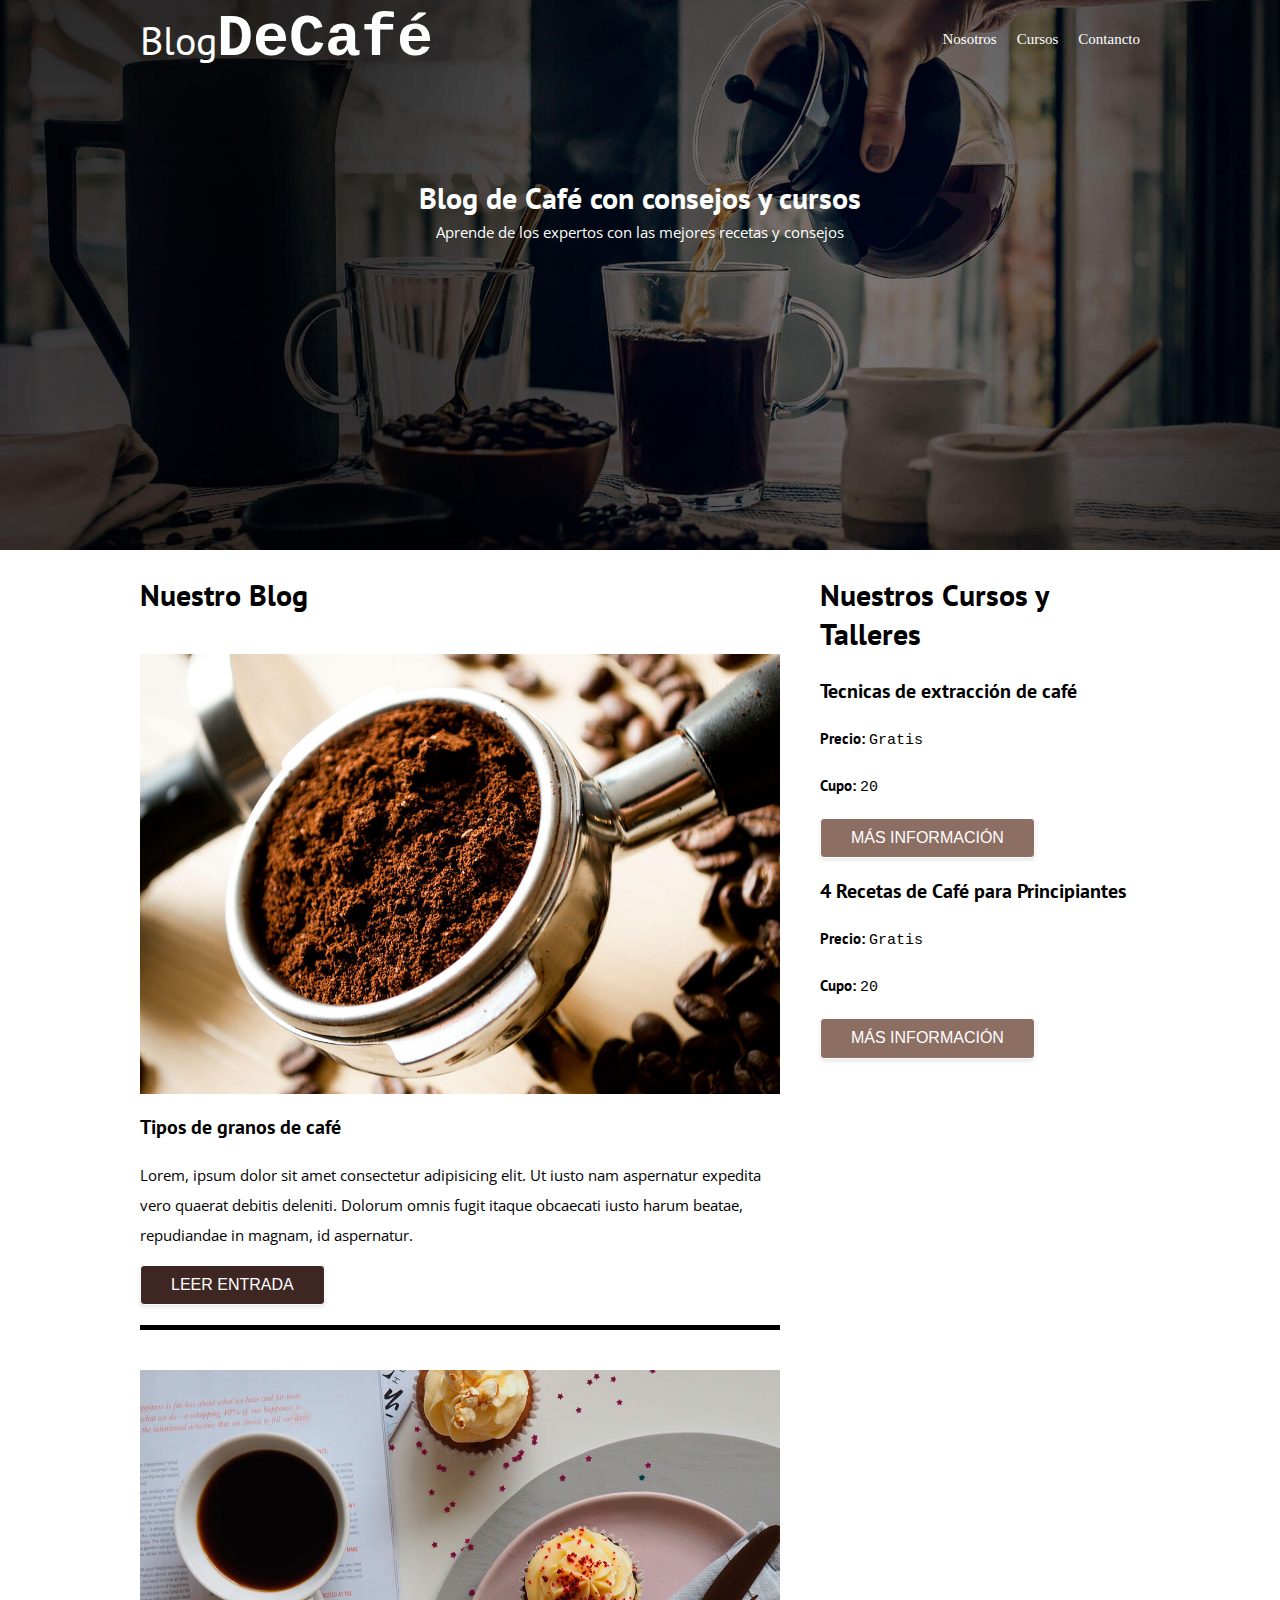
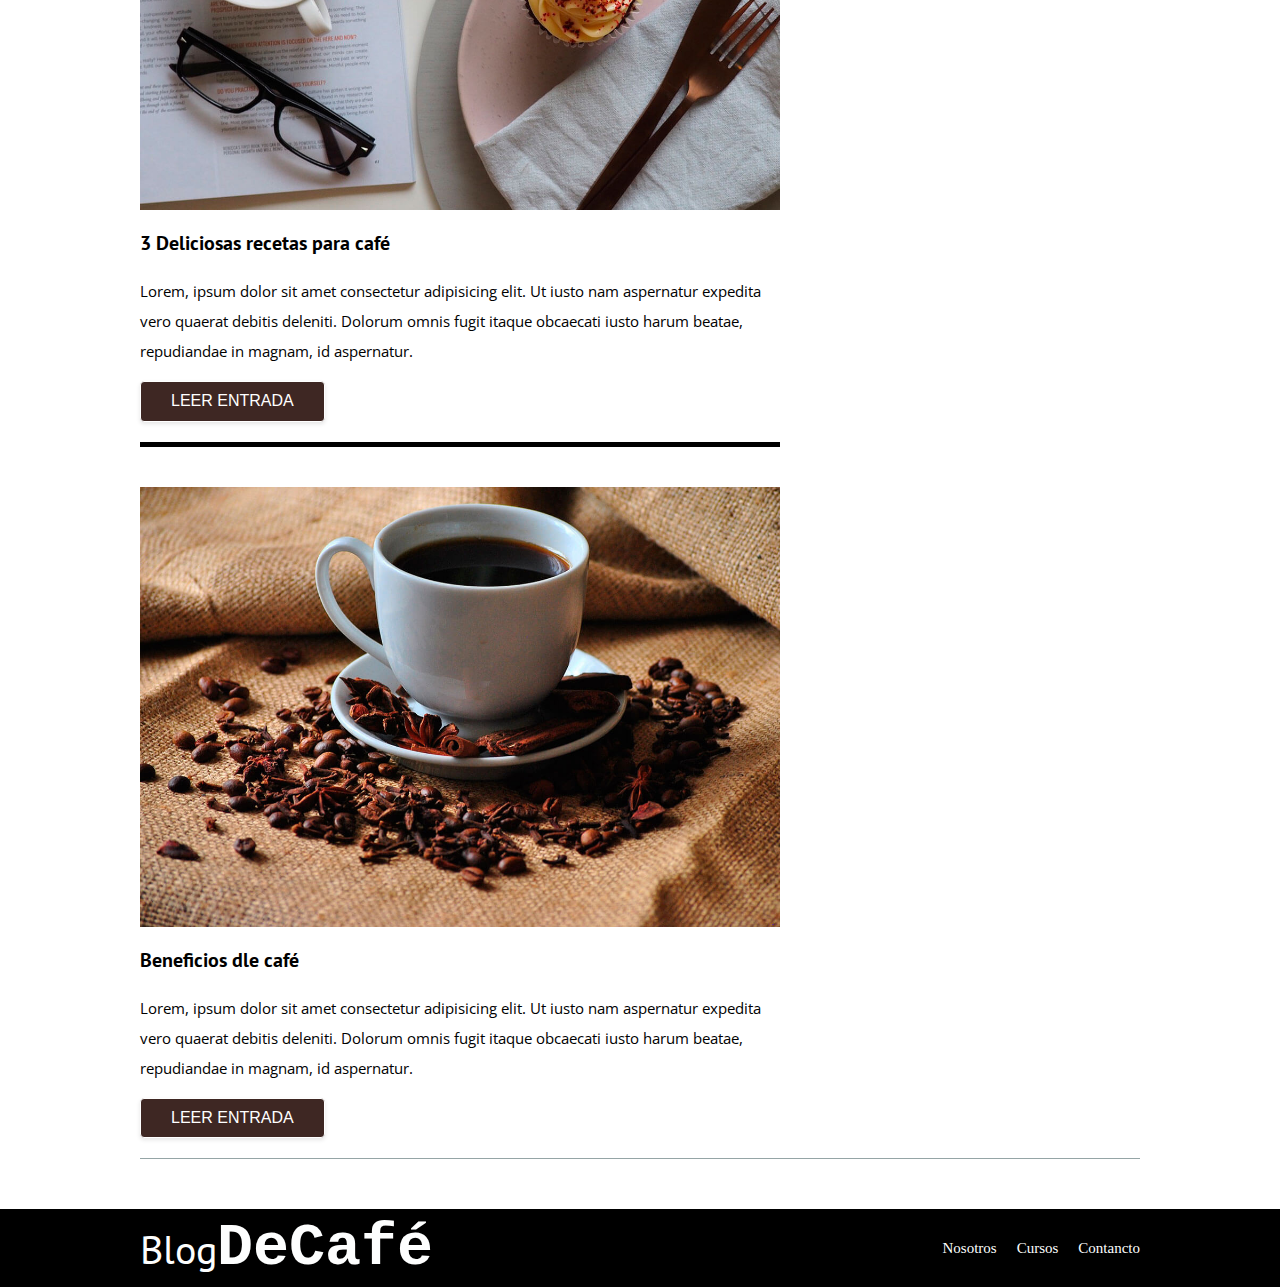
<file: index.html>
<!DOCTYPE html>
<html lang="en">

<head>
    <meta charset="UTF-8">
    <meta http-equiv="X-UA-Compatible" content="IE=edge">
    <meta name="viewport" content="width=device-width, initial-scale=1.0">
    <title>BlogDeCafé</title>
    <meta name="description" content="pagina web de blog de cafe">

    <!--PREFETCH--> <!--CARGAR UNA SEGUNDA PAGINA-->
    <link rel="prefetch" href="nosotros.html" as="documento">

    <!--PRELOAD--><!--precargar imagenes, styles, etc-->
    <link rel="preload" href="css/normalize.css" as="style">
    <link rel="stylesheet" href="css/normalize.css">

    <link rel="preload" href="css/style.css" as="style">
    <link rel="stylesheet" href="css/style.css">


    <link rel="preconnect" href="https://fonts.googleapis.com">
    <link rel="preconnect" href="https://fonts.gstatic.com" crossorigin>
    <link href="https://fonts.googleapis.com/css2?family=Open+Sans&family=PT+Sans:wght@400;700&display=swap"
        rel="stylesheet">
</head>



<body>

    <!--01--HEADER- PRIMERA PARTE-->

    <header class="header">

        <div class="block1 contenedor">

            <div class="block1_BlogdeCafe">
                <a class="blogdecafe" href="index.html">
                    <h1 class="blog">Blog<samp class="decafe">DeCafé</samp></h1>
                </a>
            </div>


            <nav class="navegador">

                <a href="/nosotros.html" class="navegador_enlace">
                    Nosotros
                </a>

                <a href="/cursos.html" class="navegador_enlace">
                    Cursos
                </a>

                <a href="/contacto.html" class="navegador_enlace">
                    Contancto
                </a>

            </nav>
        </div>

        </div>


        <div class="header_text">

            <h2 class="no_margin">
                Blog de Café con consejos y cursos
            </h2>

            <p class="no_margin">
                Aprende de los expertos con las mejores recetas y consejos
            </p>
        </div>

    </header> <!-- Final del header-->





    <!--02--SEGUNDA PARTE BLOGS-->

    <!--blog1-->
    <div class="contenedor contenido_principal">

        <div class="blog_grid">

            <main class="mainblog">

                <h2 class="izquierda">Nuestro Blog</h2>


                <article class="entrada_blog">

                    <div>
                        <img loading="lazy" src="/img/blog1.jpg" alt="cafe">
                    </div>

                    <h3 class="izquierda">Tipos de granos de café</h3>

                    <p>
                        Lorem, ipsum dolor sit amet consectetur adipisicing elit. Ut iusto nam aspernatur expedita vero
                        quaerat debitis deleniti. Dolorum omnis fugit itaque obcaecati iusto harum beatae, repudiandae
                        in
                        magnam, id aspernatur.
                    </p>

                    <a href="/entrada_1.html">
                        <button class="button37 button37--primario" role="button">LEER ENTRADA</button>
                    </a>

                </article>






                <article class="entrada_blog">

                    <div>
                        <img loading="lazy" src="/img/blog2.jpg" alt="cafe">
                    </div>

                    <h3 class="izquierda">3 Deliciosas recetas para café</h3>

                    <p>
                        Lorem, ipsum dolor sit amet consectetur adipisicing elit. Ut iusto nam aspernatur expedita vero
                        quaerat debitis deleniti. Dolorum omnis fugit itaque obcaecati iusto harum beatae, repudiandae
                        in
                        magnam, id aspernatur.
                    </p>

                    <a href="/entrada_1.html">
                        <button class="button37 button37--primario" role="button">LEER ENTRADA</button>
                    </a>
                </article>






                <article class="entrada_blog">

                    <div>
                        <img loading="lazy" src="/img/blog3.jpg" alt="cafe">
                    </div>

                    <h3 class="izquierda">Beneficios dle café</h3>

                    <p>
                        Lorem, ipsum dolor sit amet consectetur adipisicing elit. Ut iusto nam aspernatur expedita vero
                        quaerat debitis deleniti. Dolorum omnis fugit itaque obcaecati iusto harum beatae, repudiandae
                        in
                        magnam, id aspernatur.
                    </p>

                    <a href="/entrada_1.html">
                        <button class="button37 button37--primario" role="button">LEER ENTRADA</button>
                    </a>
                </article>



            </main> <!--Hasta aqui el blok-->




            <aside class="sidebar">
                <h2 class="izquierda">Nuestros Cursos y Talleres</h2>

                <ul class="cursos">

                    <li class="widget-curso">
                        <h3 class="izquierda">Tecnicas de extracción de café</h3>
                        <p class="widget-curso__label">Precio:
                            <samp class="widget-curso__info"> Gratis</samp>
                        </p>
                        <p class="widget-curso__label">Cupo:
                            <samp class="widget-curso__info"> 20</samp>
                        </p>
                        <a href="/informacion.html">
                            <button class="button37 button37--secundario" role="button">MÁS INFORMACIÓN</button>
                        </a>
                    </li>

                    <li class="widget-curso">
                        <h3 class="izquierda">4 Recetas de Café para Principiantes</h3>
                        <p class="widget-curso__label">Precio:
                            <samp class="widget-curso__info"> Gratis</samp>
                        </p>
                        <p class="widget-curso__label">Cupo:
                            <samp class="widget-curso__info"> 20</samp>
                        </p>
                        <a href="/informacion.html">
                            <button class="button37 button37--secundario" role="button">MÁS INFORMACIÓN</button>
                        </a>
                    </li>


                </ul>

            </aside>
        </div>
    </div> <!--fin del blog1-->



    <footer class="footer">

        <div class="abajo contenedor">

            <div class="block1_BlogdeCafe">
                <a class="blogdecafe" href="index.html">
                    <h1 class="blog">Blog<samp class="decafe">DeCafé</samp></h1>
                </a>
            </div>


            <nav class="navegador">

                <a href="/nosotros.html" class="navegador_enlace">
                    Nosotros
                </a>

                <a href="/cursos.html" class="navegador_enlace">
                    Cursos
                </a>

                <a href="/contacto.html" class="navegador_enlace">
                    Contancto
                </a>

            </nav>
        </div>

        </div>




        </div>

    </footer>



</body>

</html>
</file>
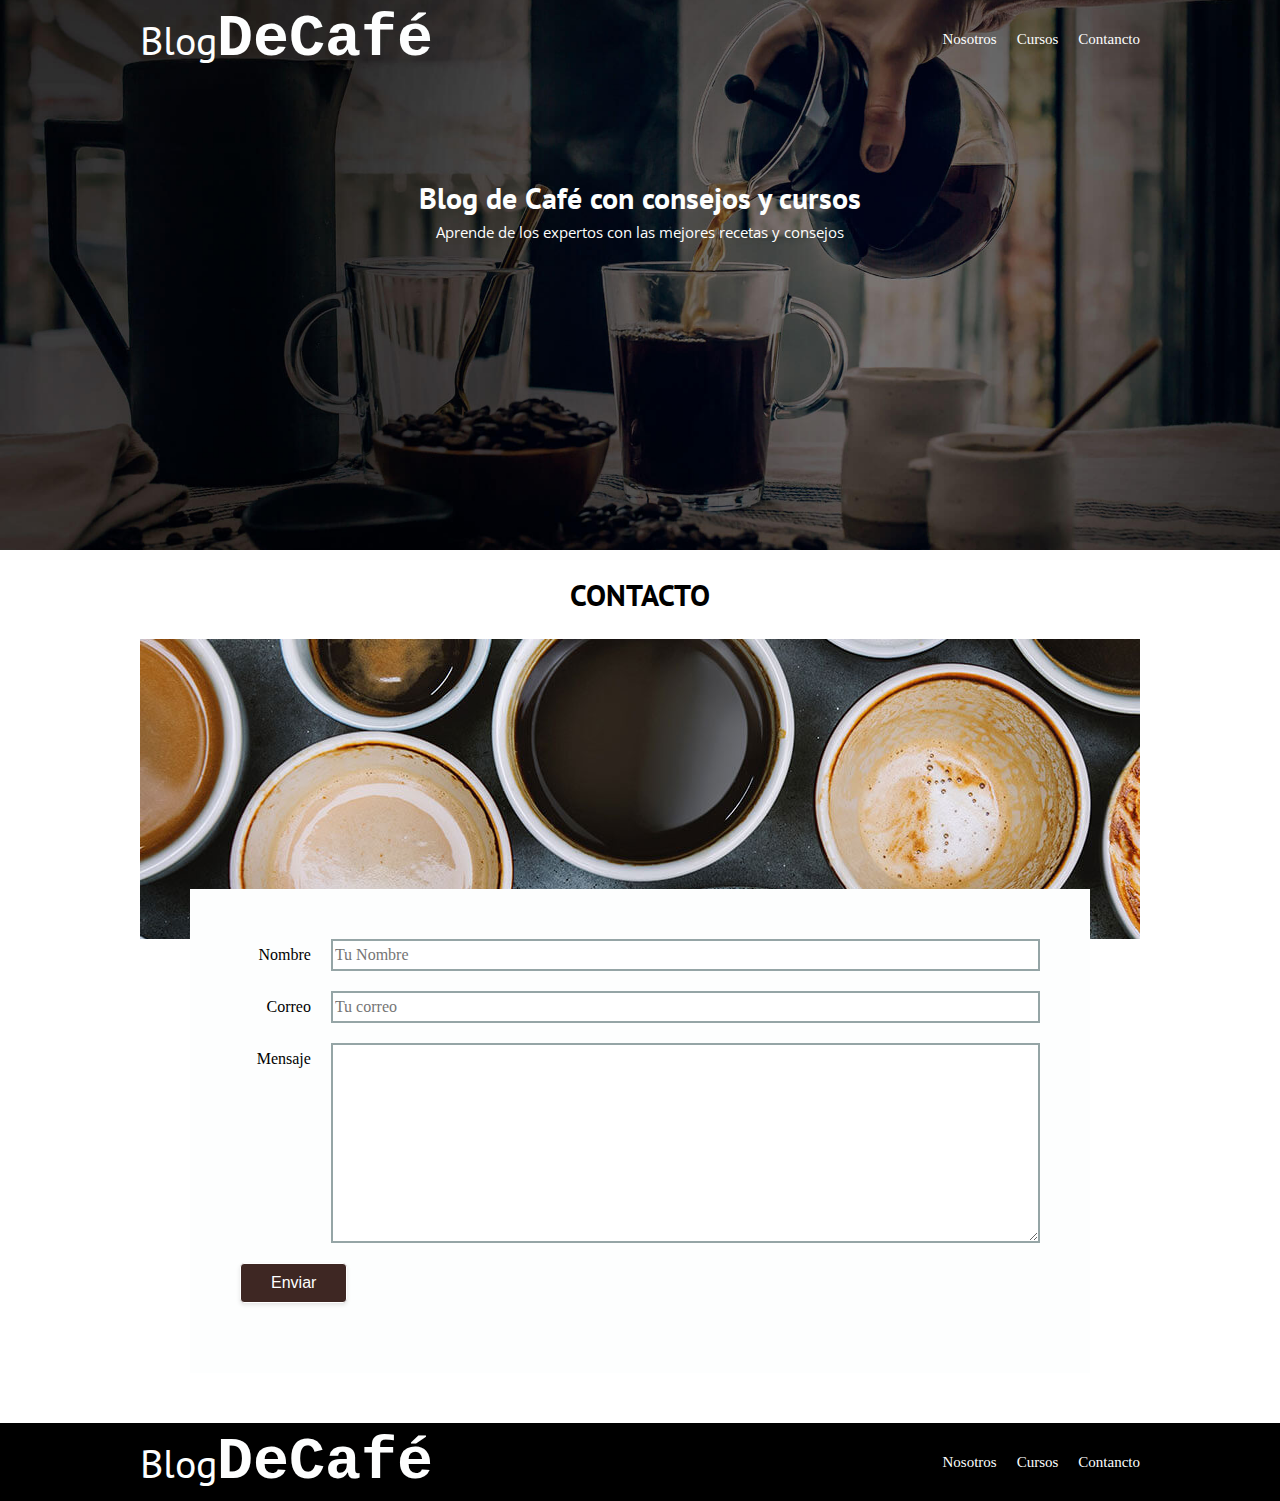
<file: contacto.html>
<!DOCTYPE html>
<html lang="en">

<head>
    <meta charset="UTF-8">
    <meta http-equiv="X-UA-Compatible" content="IE=edge">
    <meta name="viewport" content="width=device-width, initial-scale=1.0">
    <title>BlogDeCafé</title>
    <link rel="stylesheet" href="css/normalize.css">
    <link rel="preconnect" href="https://fonts.googleapis.com">
    <link rel="preconnect" href="https://fonts.gstatic.com" crossorigin>
    <link href="https://fonts.googleapis.com/css2?family=Open+Sans&family=PT+Sans:wght@400;700&display=swap"
        rel="stylesheet">
    <link rel="stylesheet" href="css/style.css">
</head>


<body>

    <!--01--HEADER- PRIMERA PARTE-->

    <header class="header">
        <div class="block1 contenedor">

            <div class="block1_BlogdeCafe">
                <a class="blogdecafe" href="index.html">
                    <h1 class="blog">Blog<samp class="decafe">DeCafé</samp></h1>
                </a>
            </div>


            <nav class="navegador">
                <a href="/nosotros.html" class="navegador_enlace">
                    Nosotros
                </a>

                <a href="/cursos.html" class="navegador_enlace">
                    Cursos
                </a>

                <a href="/contacto.html" class="navegador_enlace">
                    Contancto
                </a>
            </nav>
        </div>




        <div class="header_text">

            <h2 class="no_margin">
                Blog de Café con consejos y cursos
            </h2>

            <p class="no_margin">
                Aprende de los expertos con las mejores recetas y consejos
            </p>
        </div>

    </header> <!-- Final del header-->





    <!--02--SEGUNDA PARTE CONTACTO-->

    <main class="pagecontact contenedor">

        <h2 class="centrar-texto">CONTACTO</h2> <!--titulo -->

        <div class="pagecontact__backgraund"></div> <!-- imagen de fondo -->




        <form class="formcontact"> <!-- formulario -->

            <div class="campo"> <!--Campo Nombre -->
                <label class="campo__label" for="nombre">Nombre
                </label>

                <input class="campo__field" type="text" placeholder="Tu Nombre" id="nombre">
            </div>

            <div class="campo"> <!--Campo correo -->
                <label class="campo__label" for="correo">Correo
                </label>

                <input class="campo__field" type="email" placeholder="Tu correo" id="correo">
            </div>

            <div class="campo"> <!--Mensaje -->
                <label class="campo__label" for="mensaje">Mensaje
                </label>

                <textarea class="campo__field campo_field--textarea" id="mensaje">
            </textarea>
            </div>


            <div> <!--Boton Enviar -->
                <input type="submit" value="Enviar" class="button37 button37--primario">
            </div>

        </form><!-- fin formulario -->


        </div>
    </main>






    <!--03--Tercera PARTE Footer-->
    <footer class="footer">

        <div class="abajo contenedor">

            <div class="block1_BlogdeCafe">
                <a class="blogdecafe" href="index.html">
                    <h1 class="blog">Blog<samp class="decafe">DeCafé</samp></h1>
                </a>
            </div>


            <nav class="navegador">

                <a href="/nosotros.html" class="navegador_enlace">
                    Nosotros
                </a>

                <a href="/cursos.html" class="navegador_enlace">
                    Cursos
                </a>

                <a href="/contacto.html" class="navegador_enlace">
                    Contancto
                </a>

            </nav>
        </div>

        </div>




        </div>

    </footer>



</body>

</html>
</file>
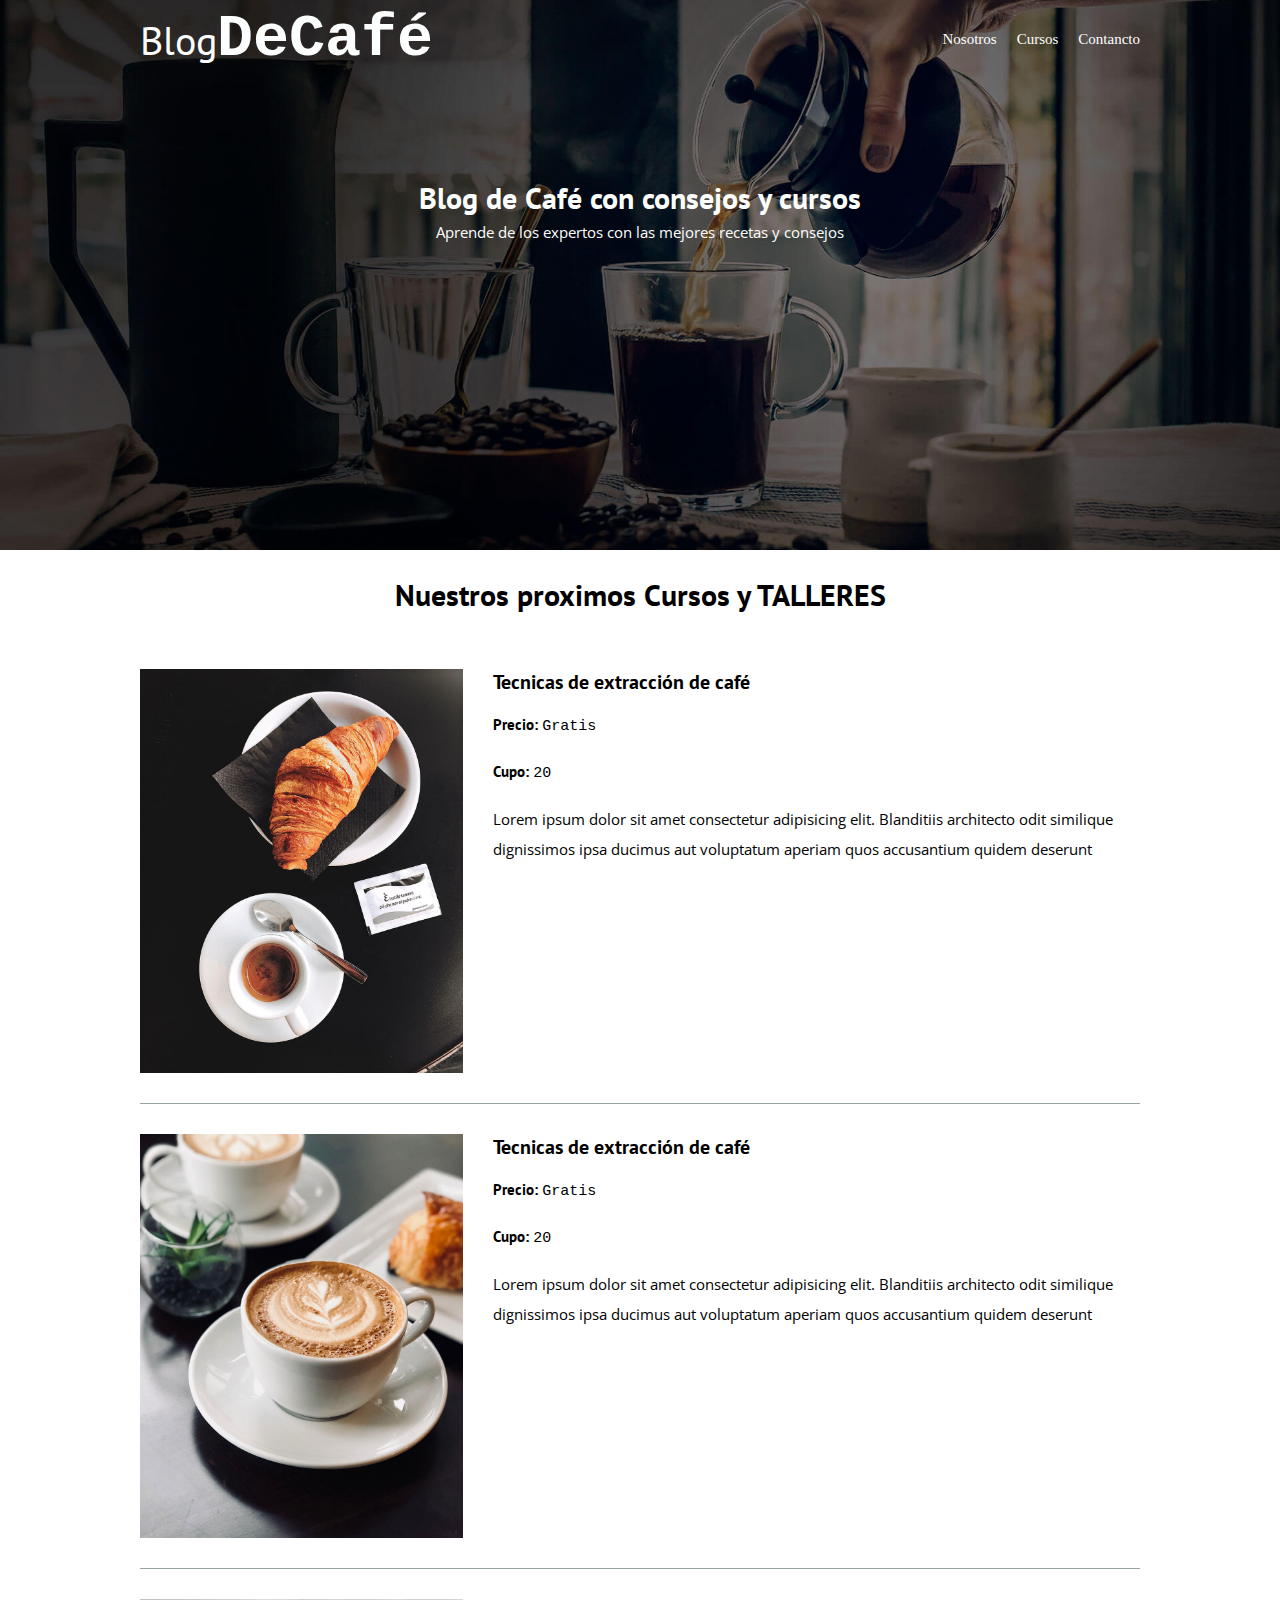
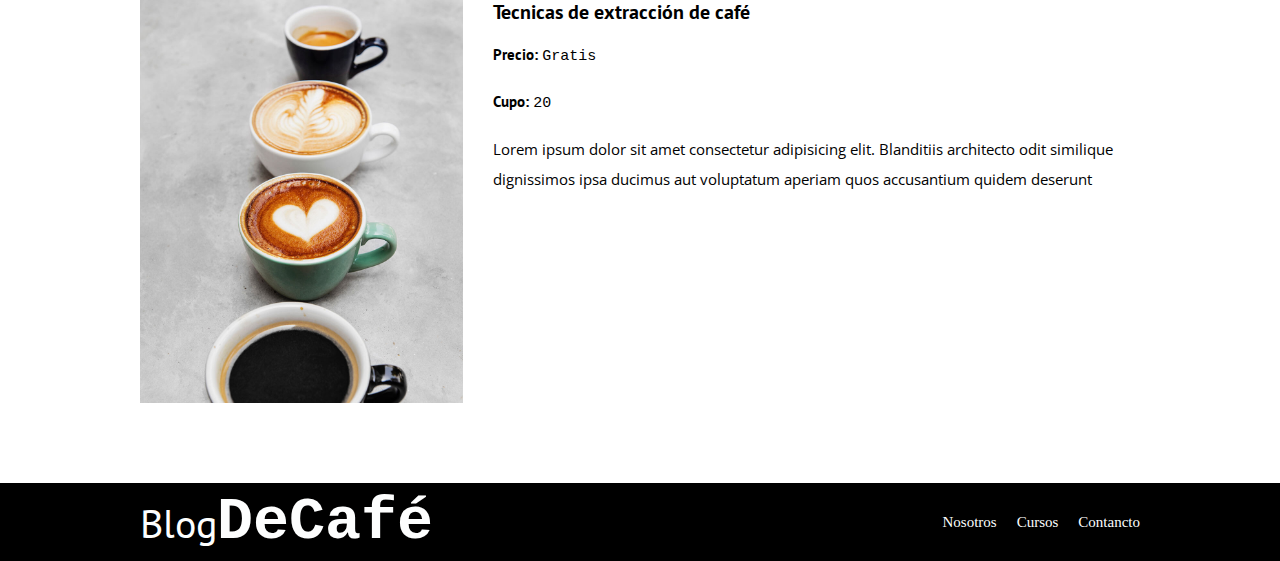
<file: cursos.html>
<!DOCTYPE html>
<html lang="en">

<head>
    <meta charset="UTF-8">
    <meta http-equiv="X-UA-Compatible" content="IE=edge">
    <meta name="viewport" content="width=device-width, initial-scale=1.0">
    <title>BlogDeCafé</title>
    <link rel="stylesheet" href="css/normalize.css">
    <link rel="preconnect" href="https://fonts.googleapis.com">
    <link rel="preconnect" href="https://fonts.gstatic.com" crossorigin>
    <link href="https://fonts.googleapis.com/css2?family=Open+Sans&family=PT+Sans:wght@400;700&display=swap"
        rel="stylesheet">
    <link rel="stylesheet" href="css/style.css">
</head>


<body>

    <!--01--HEADER- PRIMERA PARTE-->

    <header class="header">

        <div class="block1 contenedor">

            <div class="block1_BlogdeCafe">
                <a class="blogdecafe" href="index.html">
                    <h1 class="blog">Blog<samp class="decafe">DeCafé</samp></h1>
                </a>
            </div>


            <nav class="navegador">

                <a href="/nosotros.html" class="navegador_enlace">
                    Nosotros
                </a>

                <a href="/cursos.html" class="navegador_enlace">
                    Cursos
                </a>

                <a href="/contacto.html" class="navegador_enlace">
                    Contancto
                </a>

            </nav>
        </div>

        </div>


        <div class="header_text">

            <h2 class="no_margin">
                Blog de Café con consejos y cursos
            </h2>

            <p class="no_margin">
                Aprende de los expertos con las mejores recetas y consejos
            </p>
        </div>

    </header> <!-- Final del header-->




    <!--02--SEGUNDA PARTE CURSOS-->

    <main class="contenedor">

        <h2 class="centrar-texto ">Nuestros proximos Cursos y TALLERES</h2>


        <div class="cursogrid">  <!--Curso 1-->

           
            <div class="cursogrid__imagen">
                <img class="no_margin" src="/img/curso1.jpg" alt="">
            </div>


            <div class="cursogrid_informacion">

                <div class="curso">
                    <h3 class="izquierda no_margin">Tecnicas de extracción de café</h3>
                    <p class="curso__label">Precio:
                        <samp class="curso__info"> Gratis</samp>
                    </p>
                    <p class="curso__label">Cupo:
                        <samp class="curso__info"> 20</samp>
                    </p>

                    <p class="texto">
                        Lorem ipsum dolor sit amet consectetur adipisicing elit. Blanditiis architecto odit similique
                        dignissimos ipsa ducimus aut voluptatum aperiam quos accusantium quidem deserunt
                    </p>


                </div>

            </div>

        </div> <!--Curso 1-->




        <div class="cursogrid">  <!--Curso 2-->

           
            <div class="cursogrid__imagen">
                <img class="no_margin" src="/img/curso2.jpg" alt="">
            </div>


            <div class="cursogrid_informacion">

                <div class="curso">
                    <h3 class="izquierda no_margin">Tecnicas de extracción de café</h3>
                    <p class="curso__label">Precio:
                        <samp class="curso__info"> Gratis</samp>
                    </p>
                    <p class="curso__label">Cupo:
                        <samp class="curso__info"> 20</samp>
                    </p>

                    <p class="texto">
                        Lorem ipsum dolor sit amet consectetur adipisicing elit. Blanditiis architecto odit similique
                        dignissimos ipsa ducimus aut voluptatum aperiam quos accusantium quidem deserunt
                    </p>


                </div>

            </div>

        </div> <!--Curso 2-->



        <div class="cursogrid">  <!--Curso 3-->

           
            <div class="cursogrid__imagen">
                <img class="no_margin" src="/img/curso3.jpg" alt="">
            </div>


            <div class="cursogrid_informacion">

                <div class="curso">
                    <h3 class="izquierda no_margin">Tecnicas de extracción de café</h3>
                    <p class="curso__label">Precio:
                        <samp class="curso__info"> Gratis</samp>
                    </p>
                    <p class="curso__label">Cupo:
                        <samp class="curso__info"> 20</samp>
                    </p>

                    <p class="texto">
                        Lorem ipsum dolor sit amet consectetur adipisicing elit. Blanditiis architecto odit similique
                        dignissimos ipsa ducimus aut voluptatum aperiam quos accusantium quidem deserunt
                    </p>


                </div>

            </div>

        </div> <!--Curso 3-->


    </main>








    <!--03--Tercera PARTE Footer-->
    <footer class="footer">

        <div class="abajo contenedor">

            <div class="block1_BlogdeCafe">
                <a class="blogdecafe" href="index.html">
                    <h1 class="blog">Blog<samp class="decafe">DeCafé</samp></h1>
                </a>
            </div>


            <nav class="navegador">

                <a href="/nosotros.html" class="navegador_enlace">
                    Nosotros
                </a>

                <a href="/cursos.html" class="navegador_enlace">
                    Cursos
                </a>

                <a href="/contacto.html" class="navegador_enlace">
                    Contancto
                </a>

            </nav>
        </div>

        </div>




        </div>

    </footer>



</body>

</html>
</file>
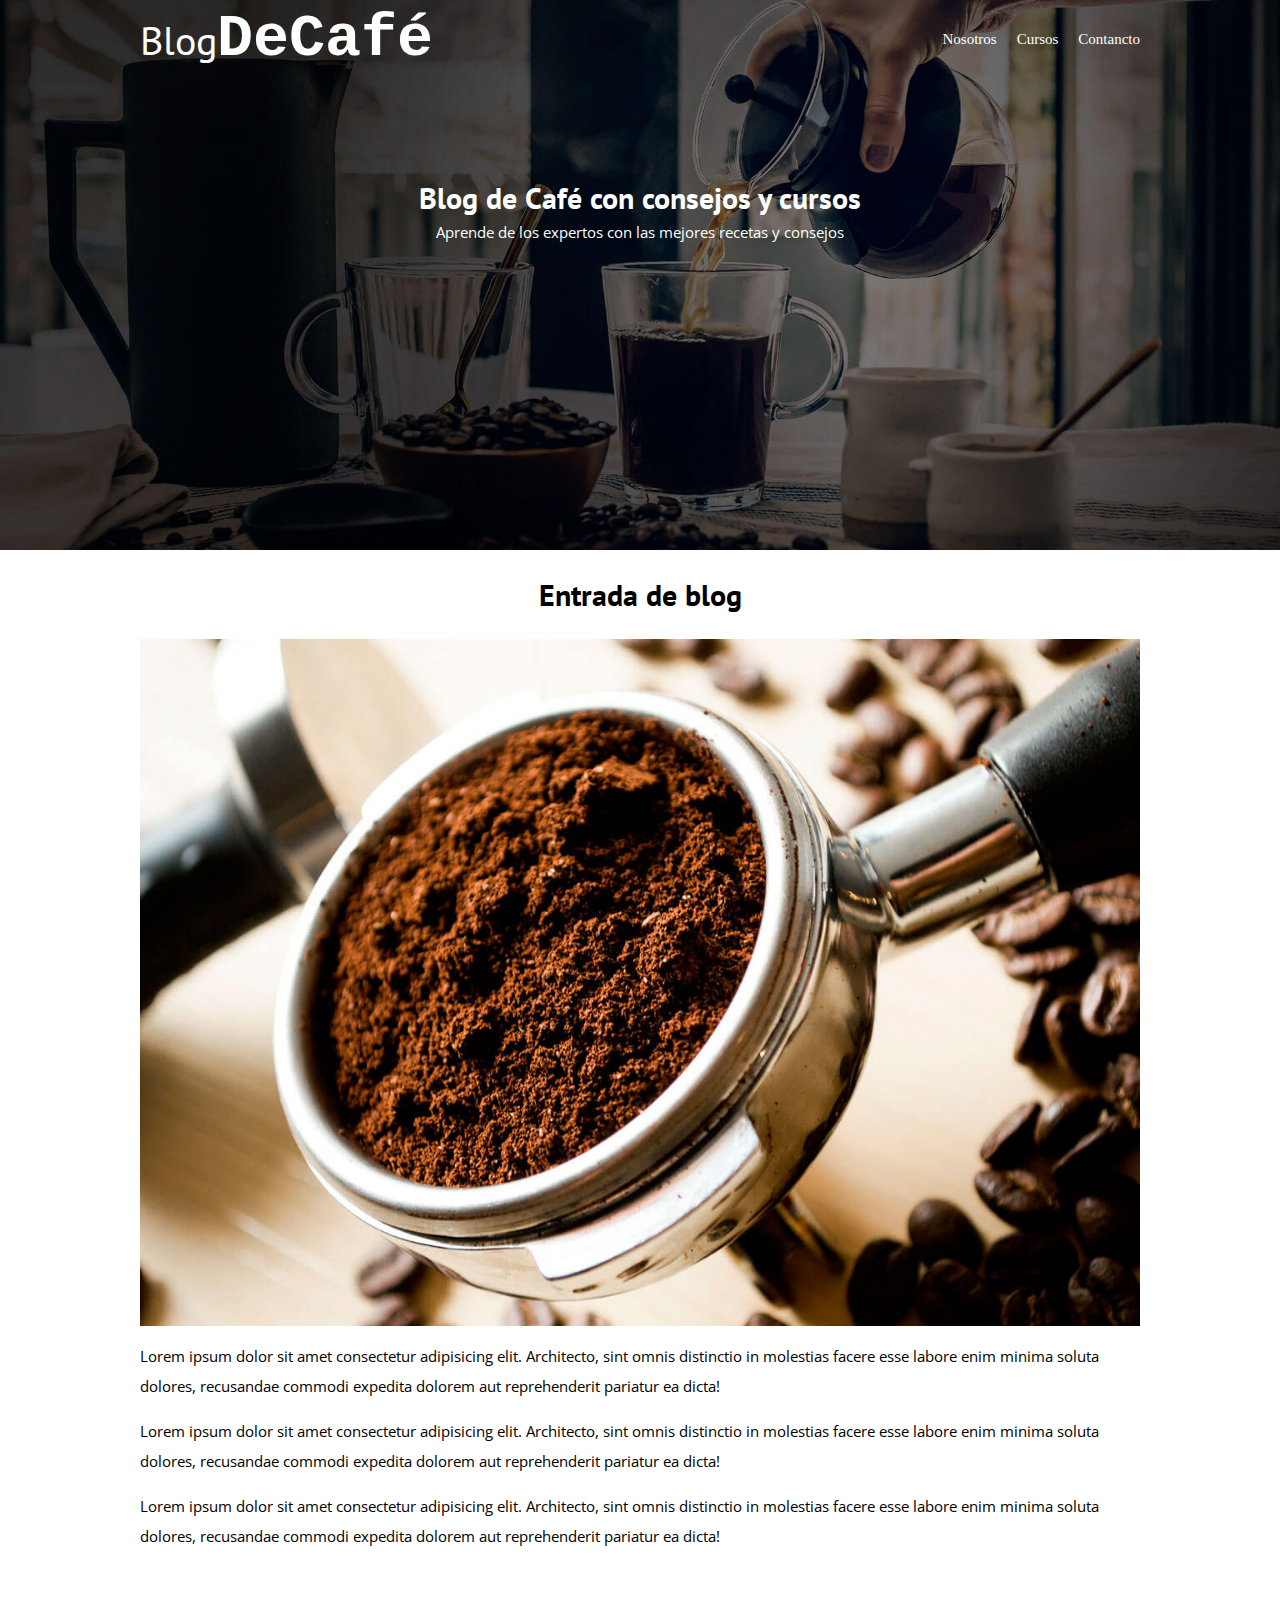
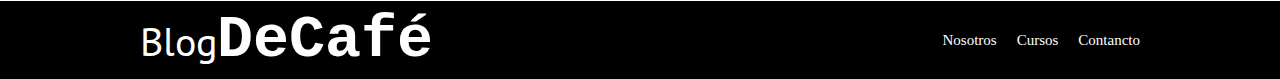
<file: entrada_1.html>
<!DOCTYPE html>
<html lang="en">

<head>
    <meta charset="UTF-8">
    <meta http-equiv="X-UA-Compatible" content="IE=edge">
    <meta name="viewport" content="width=device-width, initial-scale=1.0">
    <title>BlogDeCafé</title>
    <link rel="stylesheet" href="css/normalize.css">
    <link rel="preconnect" href="https://fonts.googleapis.com">
    <link rel="preconnect" href="https://fonts.gstatic.com" crossorigin>
    <link href="https://fonts.googleapis.com/css2?family=Open+Sans&family=PT+Sans:wght@400;700&display=swap"
        rel="stylesheet">
    <link rel="stylesheet" href="css/style.css">
</head>


<body>

    <!--01--HEADER- PRIMERA PARTE-->

    <header class="header">

        <div class="block1 contenedor">

            <div class="block1_BlogdeCafe">
                <a class="blogdecafe" href="index.html">
                    <h1 class="blog">Blog<samp class="decafe">DeCafé</samp></h1>
                </a>
            </div>


            <nav class="navegador">

                <a href="/nosotros.html" class="navegador_enlace">
                    Nosotros
                </a>

                <a href="/cursos.html" class="navegador_enlace">
                    Cursos
                </a>

                <a href="/contacto.html" class="navegador_enlace">
                    Contancto
                </a>

            </nav>
        </div>

        </div>


        <div class="header_text">

            <h2 class="no_margin">
                Blog de Café con consejos y cursos
            </h2>

            <p class="no_margin">
                Aprende de los expertos con las mejores recetas y consejos
            </p>
        </div>

    </header> <!-- Final del header-->




    <!--02--SEGUNDA PARTE CURSOS-->

    <main class="contenedor">

        <h2 class="centrar-texto ">Entrada de blog</h2>


        <div class="entrada"> <!--Entrada1-->

            <div class="entrada__imagen">
                <img class="no_margin" src="/img/blog1.jpg" alt="imagenblog1">
            </div>

            <div class="entrada__text">
                <p>
                    Lorem ipsum dolor sit amet consectetur adipisicing elit. Architecto, sint omnis distinctio in
                    molestias
                    facere esse labore enim minima soluta dolores, recusandae commodi expedita dolorem aut reprehenderit
                    pariatur ea dicta!
                </p>

                <p>
                    Lorem ipsum dolor sit amet consectetur adipisicing elit. Architecto, sint omnis distinctio in
                    molestias
                    facere esse labore enim minima soluta dolores, recusandae commodi expedita dolorem aut reprehenderit
                    pariatur ea dicta!
                </p>

                <p>
                    Lorem ipsum dolor sit amet consectetur adipisicing elit. Architecto, sint omnis distinctio in
                    molestias
                    facere esse labore enim minima soluta dolores, recusandae commodi expedita dolorem aut reprehenderit
                    pariatur ea dicta!
                </p>

            </div>
        </div>

    </main>








    <!--03--Tercera PARTE Footer-->
    <footer class="footer">

        <div class="abajo contenedor">

            <div class="block1_BlogdeCafe">
                <a class="blogdecafe" href="index.html">
                    <h1 class="blog">Blog<samp class="decafe">DeCafé</samp></h1>
                </a>
            </div>


            <nav class="navegador">

                <a href="/nosotros.html" class="navegador_enlace">
                    Nosotros
                </a>

                <a href="/cursos.html" class="navegador_enlace">
                    Cursos
                </a>

                <a href="/contacto.html" class="navegador_enlace">
                    Contancto
                </a>

            </nav>
        </div>

        </div>




        </div>

    </footer>



</body>

</html>
</file>
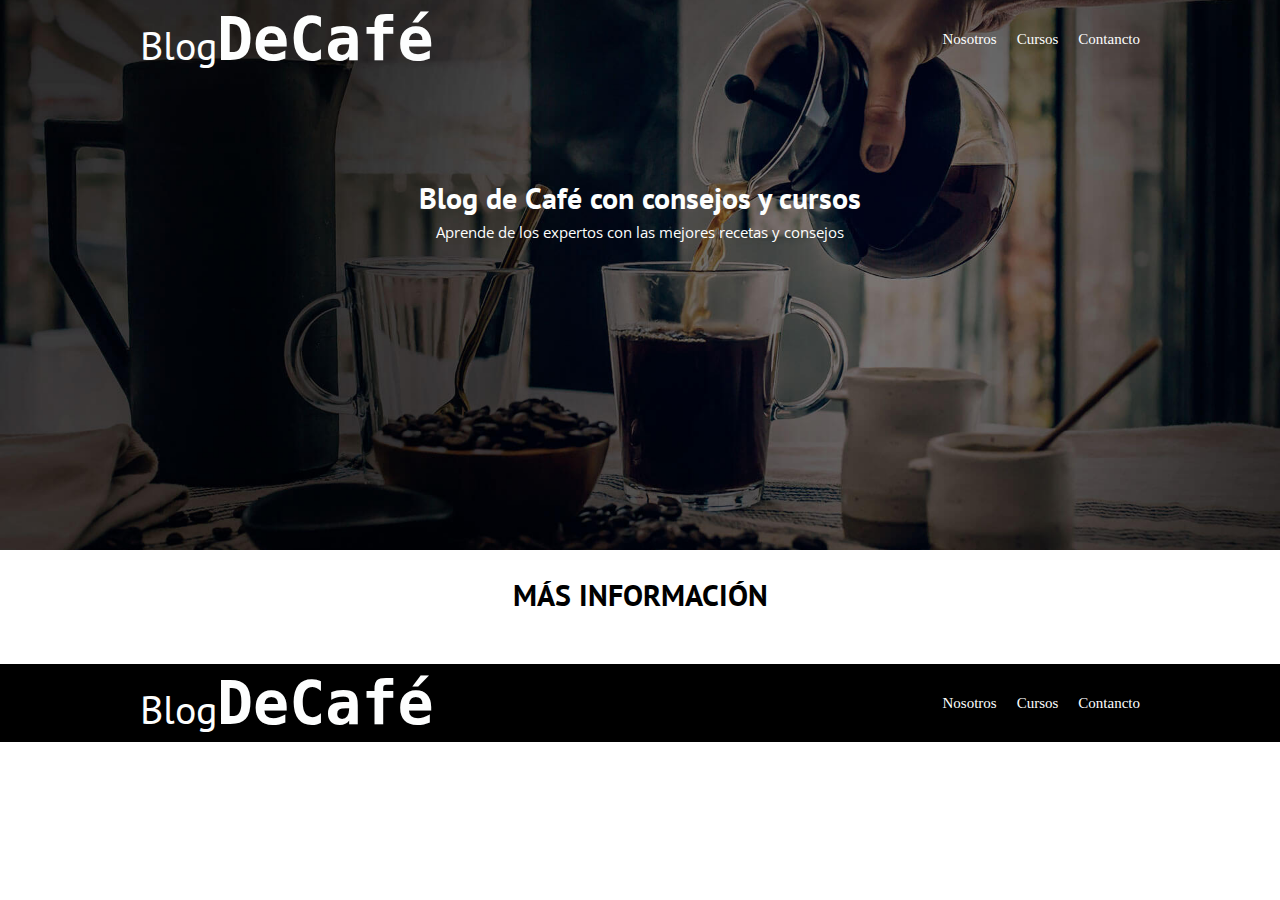
<file: informacion.html>
<!DOCTYPE html>
<html lang="en">

<head>
    <meta charset="UTF-8">
    <meta http-equiv="X-UA-Compatible" content="IE=edge">
    <meta name="viewport" content="width=device-width, initial-scale=1.0">
    <title>BlogDeCafé</title>
    <link rel="stylesheet" href="css/normalize.css">
    <link rel="preconnect" href="https://fonts.googleapis.com">
    <link rel="preconnect" href="https://fonts.gstatic.com" crossorigin>
    <link href="https://fonts.googleapis.com/css2?family=Open+Sans&family=PT+Sans:wght@400;700&display=swap"
        rel="stylesheet">
    <link rel="stylesheet" href="css/style.css">
</head>


<body>

    <!--01--HEADER- PRIMERA PARTE-->

    <header class="header">

        <div class="block1 contenedor">

            <div class="block1_BlogdeCafe">
                <a class="blogdecafe" href="index.html">
                    <h1 class="blog">Blog<samp class="decafe">DeCafé</samp></h1>
                </a>
            </div>


            <nav class="navegador">

                <a href="/nosotros.html" class="navegador_enlace">
                    Nosotros
                </a>

                <a href="/cursos.html" class="navegador_enlace">
                    Cursos
                </a>

                <a href="/contacto.html" class="navegador_enlace">
                    Contancto
                </a>

            </nav>
        </div>

        </div>


        <div class="header_text">

            <h2 class="no_margin">
                Blog de Café con consejos y cursos
            </h2>

            <p class="no_margin">
                Aprende de los expertos con las mejores recetas y consejos
            </p>
        </div>

    </header> <!-- Final del header-->





    <!--02--SEGUNDA PARTE CONTACTO-->

    <main class="contenedor">
        <h2 class="centrar-texto">MÁS INFORMACIÓN</h2>



    </main>











    <!--03--Tercera PARTE Footer-->
    <footer class="footer">

        <div class="abajo contenedor">

            <div class="block1_BlogdeCafe">
                <a class="blogdecafe" href="index.html">
                    <h1 class="blog">Blog<samp class="decafe">DeCafé</samp></h1>
                </a>
            </div>


            <nav class="navegador">

                <a href="/nosotros.html" class="navegador_enlace">
                    Nosotros
                </a>

                <a href="/cursos.html" class="navegador_enlace">
                    Cursos
                </a>

                <a href="/contacto.html" class="navegador_enlace">
                    Contancto
                </a>

            </nav>
        </div>

        </div>




        </div>

    </footer>



</body>

</html>
</file>
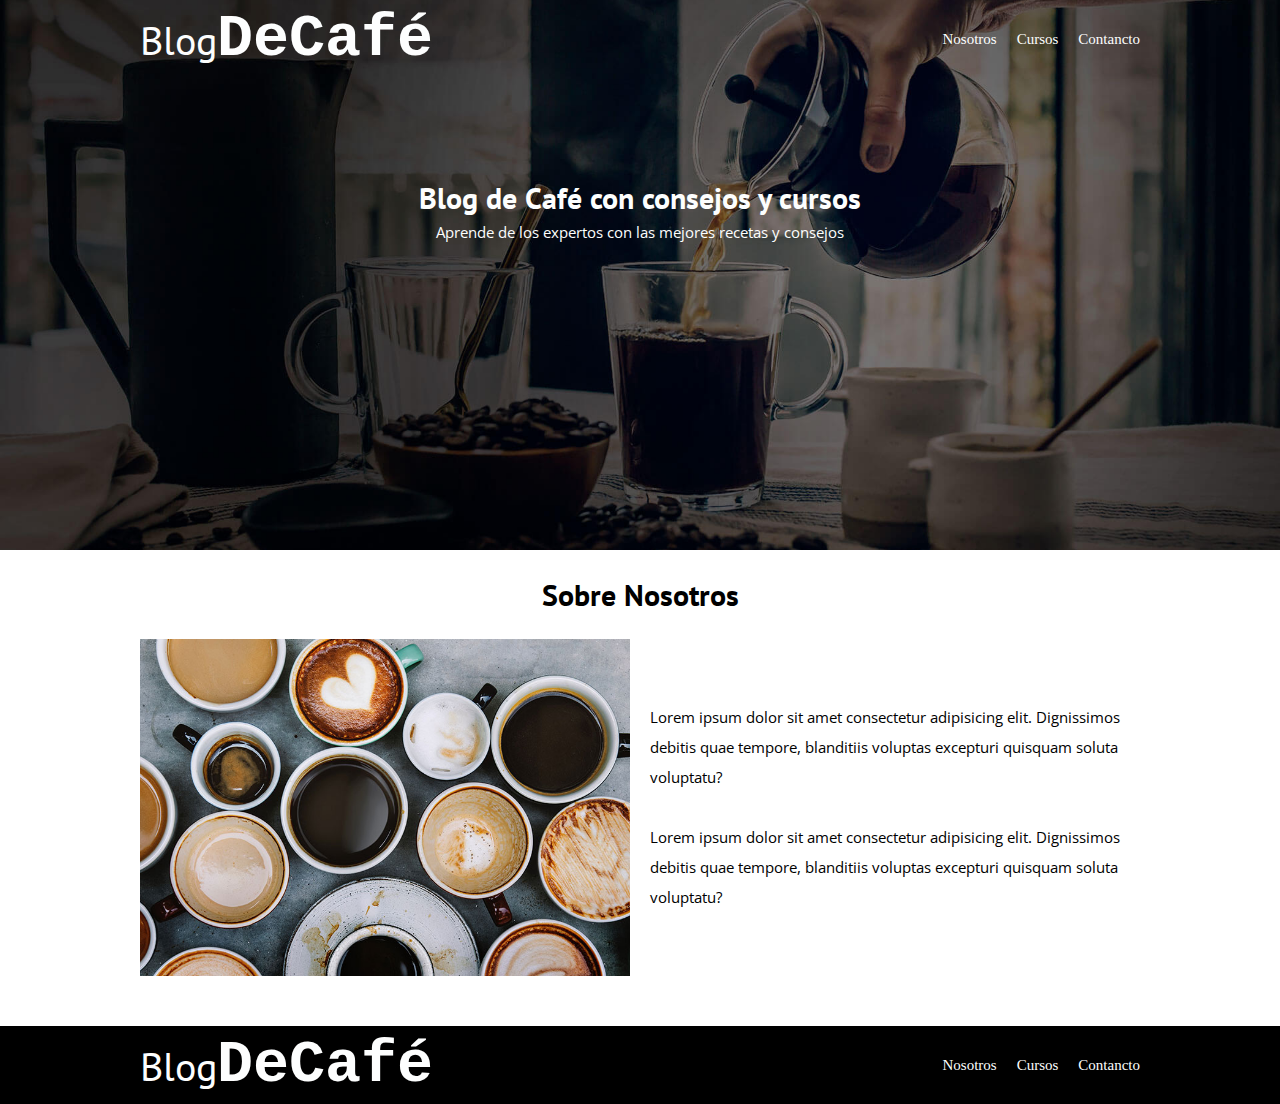
<file: nosotros.html>
<!DOCTYPE html>
<html lang="en">

<head>
    <meta charset="UTF-8">
    <meta http-equiv="X-UA-Compatible" content="IE=edge">
    <meta name="viewport" content="width=device-width, initial-scale=1.0">
    <title>BlogDeCafé</title>
    <link rel="stylesheet" href="css/normalize.css">
    <link rel="preconnect" href="https://fonts.googleapis.com">
    <link rel="preconnect" href="https://fonts.gstatic.com" crossorigin>
    <link href="https://fonts.googleapis.com/css2?family=Open+Sans&family=PT+Sans:wght@400;700&display=swap"
        rel="stylesheet">
    <link rel="stylesheet" href="css/style.css">
</head>


<body>

    <!--01--HEADER- PRIMERA PARTE-->

    <header class="header">

        <div class="block1 contenedor">

            <div class="block1_BlogdeCafe">
                <a class="blogdecafe" href="index.html">
                    <h1 class="blog">Blog<samp class="decafe">DeCafé</samp></h1>
                </a>
            </div>


            <nav class="navegador">

                <a href="/nosotros.html" class="navegador_enlace">
                    Nosotros
                </a>

                <a href="/cursos.html" class="navegador_enlace">
                    Cursos
                </a>

                <a href="/contacto.html" class="navegador_enlace">
                    Contancto
                </a>

            </nav>
        </div>

        </div>


        <div class="header_text">

            <h2 class="no_margin">
                Blog de Café con consejos y cursos
            </h2>

            <p class="no_margin">
                Aprende de los expertos con las mejores recetas y consejos
            </p>
        </div>

    </header> <!-- Final del header-->





    <!--02--Segunda PArte Nosotros-->

    <main class="contenedor">

        <h2 class="centrar-texto">Sobre Nosotros</h2>

        <div class="sobre-nosotros">

            <div>
                <img class="sobre-nosotros__imagen" src="/img/nosotros.jpg" alt="imagennosotros">
            </div>

            <div class="sobre-nosotros__contenido alinear">
                <p>Lorem ipsum dolor sit amet consectetur adipisicing elit. Dignissimos debitis quae tempore, blanditiis
                    voluptas excepturi quisquam soluta voluptatu?</p>
    
                <p>Lorem ipsum dolor sit amet consectetur adipisicing elit. Dignissimos debitis quae tempore, blanditiis
                    voluptas excepturi quisquam soluta voluptatu?</p>
            </div>
            

        </div>

    </main>












    <!--03--Tercera PARTE Footer-->
    <footer class="footer">

        <div class="abajo contenedor">

            <div class="block1_BlogdeCafe">
                <a class="blogdecafe" href="index.html">
                    <h1 class="blog">Blog<samp class="decafe">DeCafé</samp></h1>
                </a>
            </div>


            <nav class="navegador">

                <a href="/nosotros.html" class="navegador_enlace">
                    Nosotros
                </a>

                <a href="/cursos.html" class="navegador_enlace">
                    Cursos
                </a>

                <a href="/contacto.html" class="navegador_enlace">
                    Contancto
                </a>

            </nav>
        </div>

        </div>




        </div>

    </footer>



</body>

</html>
</file>
<file: css/style.css>
:root {

    --white: #FDFEFE;
    --black: #000000;
    --darkbrown: #3E2723;
    ---lightbrown: #8D6E63;
    ---darklithbrown: #BDBDBD;
    --Gray:#95A5A6;
    --fuente_headings: 'PT Sans', sans-serif;
    --fuente_parrafos: 'Open Sans', sans-serif;
}

/* IMPORTANTE, Esto nunca puede faltar en un proyecto*/

html {
    font-size: 62.5%;
    /*Esto es para lograr que 1ren sea igual a 10px*/
    box-sizing: border-box;
}

*,
*:before,
*:after {
    box-sizing: inherit;
}



/*Globales o Generales del diseño del "body, parrafos, h, contenedores" segun se desee*/

/* body */
body {
    font-size: 1.6rem;
    line-height: 2;
    /*espacio entre lineas*/
}

/*fuente general para los parrafos*/
p {
    font-size: 1.5rem;
    font-family: var(--fuente_parrafos);

}

/*fuente general para los enlaces*/

a {
    text-decoration: none;
    /*Quita la linea abajo del enlace*/
}

.contenedor {
    
    width: min(90%, 100rem);
    margin: 0 auto;
}

/*generales para los headings*/
h1,
h2,
h3,
h4 {
    text-align: center;
    font-family: var(--fuente_headings);
    line-height: 1.3;

}

/* Tamaños de los headings*/
h1 {
    font-size: 4rem;
}

h2 {
    font-size: 3rem;
}

h3 {
    font-size: 2rem;
}

h4{
    font-size: 1.5rem;
}

/* alineado vertical y horizontal*/

.alinear {
    display: flex;
    flex-direction: column;
    align-items: center;
    justify-content: center;
}

/* display block activado para imagenes*/

img {
    display: block;
    max-width: 100%;
    margin: 0 auto;
    margin-top: 4rem;
}

/* no_margin*/
.no_margin{
    margin:0;
}

/***EMPEZAMOS PROYECTO***/


/*01--HEADER- PRIMERA PARTE--*/
.header {
    background-image: url(/img/banner.jpg);
    height: 55rem;
    background-size: cover;
    background-repeat: no-repeat;
    background-position: center center;
    color: var(--white);

}

.header_text {

    text-align: center;
    margin-top: 5rem;

}

@media (min-width: 768px) {
    .header_text {
        margin-top: 10rem;
    }
}


.navegador a {
    color: var(--white);
}

.navegador {
    display: flex;
    flex-direction: column;
    align-items: center;
    font-size: 25px;
}


@media (min-width: 768px) {

    .block1 {
        display: flex;
        justify-content: space-between;
        align-items: center;

    }

    .navegador {
        display: flex;
        flex-direction: row;
        justify-content: left;
        gap: 2rem;
        font-size: 15px;
    }
}

/*Logotipo BlogDeCafe*/

.blogdecafe {
    color: #FDFEFE;
    font-family: var(--fuente_headings);
    max-width: 100%;
}

.blog {
    font-weight: 400;
    margin: 0;

}

.decafe {
    font-weight: 700;
    font-size: 60px;
}

.pbold{
    
    font-weight:bold;
} /*Fin-Logotipo BlogDeCafe*/


/*02--SEGUNDA PARTE BLOGS--*/

@media (min-width: 768px){
       .blog_grid{
        display: grid;
        grid-template-columns: 2fr 1fr;
        gap: 4rem;
       
    }

}


.blog_grid{
border-bottom: 1px solid var(--Gray);

}


.normal{
    font-weight: normal;
}


.izquierda{
    text-align: left;
}


.cursos{
    list-style: none;
    padding: 0;
}

.widget-curso__label,
.curso__label{
font-family:var(--fuente_headings);
font-weight: bold;
}

.widget-curso__info,
.curso__info{
    font-weight: 400;
}

.entrada_blog{
    border-bottom: 5px solid var(--black);
}
  
.entrada_blog:last-of-type{
    border-bottom: none;
}

.button37--primario {
    margin-bottom: 2rem;
}


/*Botones*/

.button37 {
  background-color: var(--darkbrown);
  border: 1px solid;
  border-radius: 4px;
  box-shadow: rgba(0, 0, 0, .1) 0 2px 4px 0;
  box-sizing: border-box;
  color: #fff;
  cursor: pointer;
  font-family: "Akzidenz Grotesk BQ Medium", -apple-system, BlinkMacSystemFont, sans-serif;
  font-size: 16px;
  font-weight: 400;
  outline: none;
  outline: 0;
  padding: 10px 25px;
  text-align: center;
  transform: translateY(0);
  transition: transform 150ms, box-shadow 150ms;
  user-select: none;
  -webkit-user-select: none;
  touch-action: manipulation;
}

.button37:hover {
  box-shadow: rgba(0, 0, 0, .15) 0 3px 9px 0;
  transform: translateY(-2px);
}

@media (min-width: 768px) {
  .button37 {
    padding: 10px 30px;
  }
} 



.button37--secundario {
    background-color: var(---lightbrown);
} /*Finaliza Botones*/





  /*Footer*/
  .footer{
    background-color: var(--black);
    margin-top: 5rem;
  }

  @media (min-width: 768px) {

    .abajo {
        display: flex;
        justify-content: space-between;
        align-items: center;

    }
}


                /*Pagina SOBRE NOSOTROS*/
 
@media (min-width:768px ){
    .sobre-nosotros{
    display: grid;
    grid-template-columns:repeat(2, 1fr) ;
    gap: 2rem;
    
    }
    .sobre-nosotros__imagen{margin: 0;}
}

/*Pagina CURSOS*/

@media (min-width: 768px){

    .cursogrid{
        display: grid;
        grid-template-columns: 1fr 2fr;
        gap: 3rem;
    }

}

.cursogrid{
   
    padding: 3rem 0;
    border-bottom: 1px solid var(--Gray);
}

.cursogrid:last-of-type{
    border: none;
}

/*Se utiliza el codigo de .widget-curso__label y widget-curso__info  que se uso mas arriba, y se agrega .curso_label y curso__info para aprovechar el codigo"*/


              /*Pagina CONTACTO*/

.pagecontact__backgraund{ /*imagen de fondo pagina contacto*/

    background-image: url(/img/contacto.jpg);
    height: 30rem;
    background-repeat: no-repeat;
  
} 

/*formulario*/
.formcontact{   
background-color: var(--white);
margin: -5rem auto 0 auto;
width: 90%;
padding: 5rem;

} 


.campo{
    display: grid;
    grid-template-columns: 1fr 10fr;
    margin-bottom: 2rem;
    gap: 2rem;
}

.campo__label{
text-align: right;

}

.campo__field{
border: 2px solid var(--Gray);
}

.campo_field--textarea{
min-width: fit-content;
height: 20rem;
}
</file>
